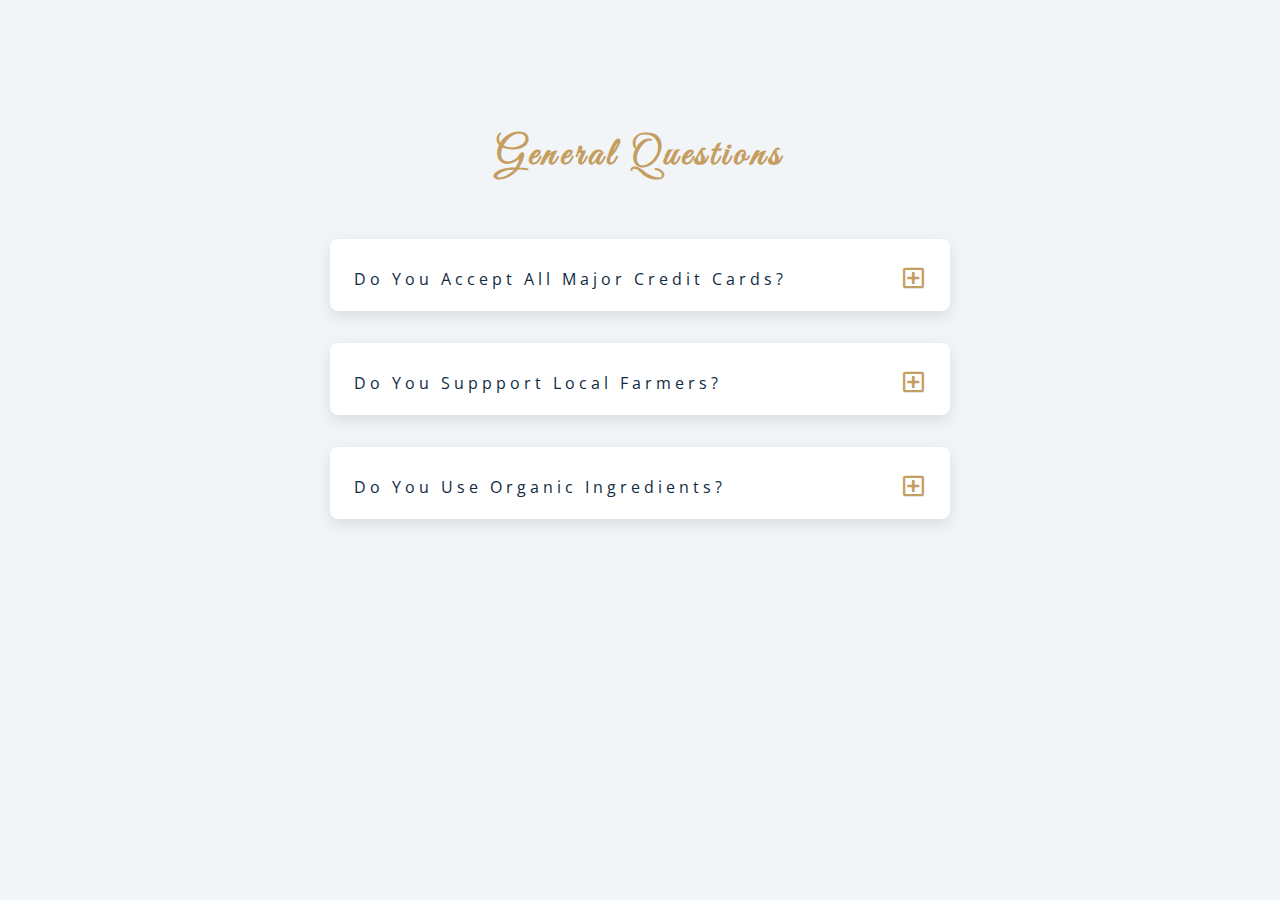
<file: 07-questions/setup/index.html>
<!DOCTYPE html>
<html lang="en">
  <head>
    <meta charset="UTF-8" />
    <meta name="viewport" content="width=device-width, initial-scale=1.0" />
    <title>Q & A</title>
    <!-- font-awesome -->
    <link rel="stylesheet" href="https://cdnjs.cloudflare.com/ajax/libs/font-awesome/5.14.0/css/all.min.css" />
    <!-- extra fonts -->
    <link
      href="https://fonts.googleapis.com/css?family=Great+Vibes&display=swap"
      rel="stylesheet"
    />
    <!-- styles -->
    <link rel="stylesheet" href="styles.css" />
  </head>
  <body>
      <section class="questions">
        <!-- title -->
        <div class="title">
          <h2>general questions</h2>
        </div>
        <!-- questions -->
        <div class="section-center">
          <!-- single question -->
          <article class="question">
            <!-- question title -->
            <div class="question-title">
              <p>do you accept all major credit cards?</p>
              <button type="button" class="question-btn">
                <span class="plus-icon">
                  <i class="far fa-plus-square"></i>
                </span>
                <span class="minus-icon">
                  <i class="far fa-minus-square"></i>
                </span>
              </button>
            </div>
            <!-- question text -->
            <div class="question-text">
              <p>
                Lorem ipsum dolor sit amet, consectetur adipisicing elit. Est
                dolore illo dolores quia nemo doloribus quaerat, magni numquam
                repellat reprehenderit.
              </p>
            </div>
          </article>
          <!-- end of single question -->
          <!-- single question -->
          <article class="question">
            <!-- question title -->
            <div class="question-title">
              <p>do you suppport local farmers?</p>
              <button type="button" class="question-btn">
                <span class="plus-icon">
                  <i class="far fa-plus-square"></i>
                </span>
                <span class="minus-icon">
                  <i class="far fa-minus-square"></i>
                </span>
              </button>
            </div>
            <!-- question text -->
            <div class="question-text">
              <p>
                Lorem ipsum dolor sit amet, consectetur adipisicing elit. Est
                dolore illo dolores quia nemo doloribus quaerat, magni numquam
                repellat reprehenderit.
              </p>
            </div>
          </article>
          <!-- end of single question -->
          <!-- single question -->
          <article class="question">
            <!-- question title -->
            <div class="question-title">
              <p>do you use organic ingredients?</p>
              <!-- button -->
              <button type="button" class="question-btn">
                <span class="plus-icon">
                  <i class="far fa-plus-square"></i>
                </span>
                <span class="minus-icon">
                  <i class="far fa-minus-square"></i>
                </span>
              </button>
            </div>
            <!-- question text -->
            <div class="question-text">
              <p>
                Lorem ipsum dolor sit amet, consectetur adipisicing elit. Est
                dolore illo dolores quia nemo doloribus quaerat, magni numquam
                repellat reprehenderit.
              </p>
            </div>
          </article>
          <!-- end of single question -->
      </section>
    </main>
    <!-- javascript -->
    <script src="app.js"></script>
  </body>
</html>
</file>
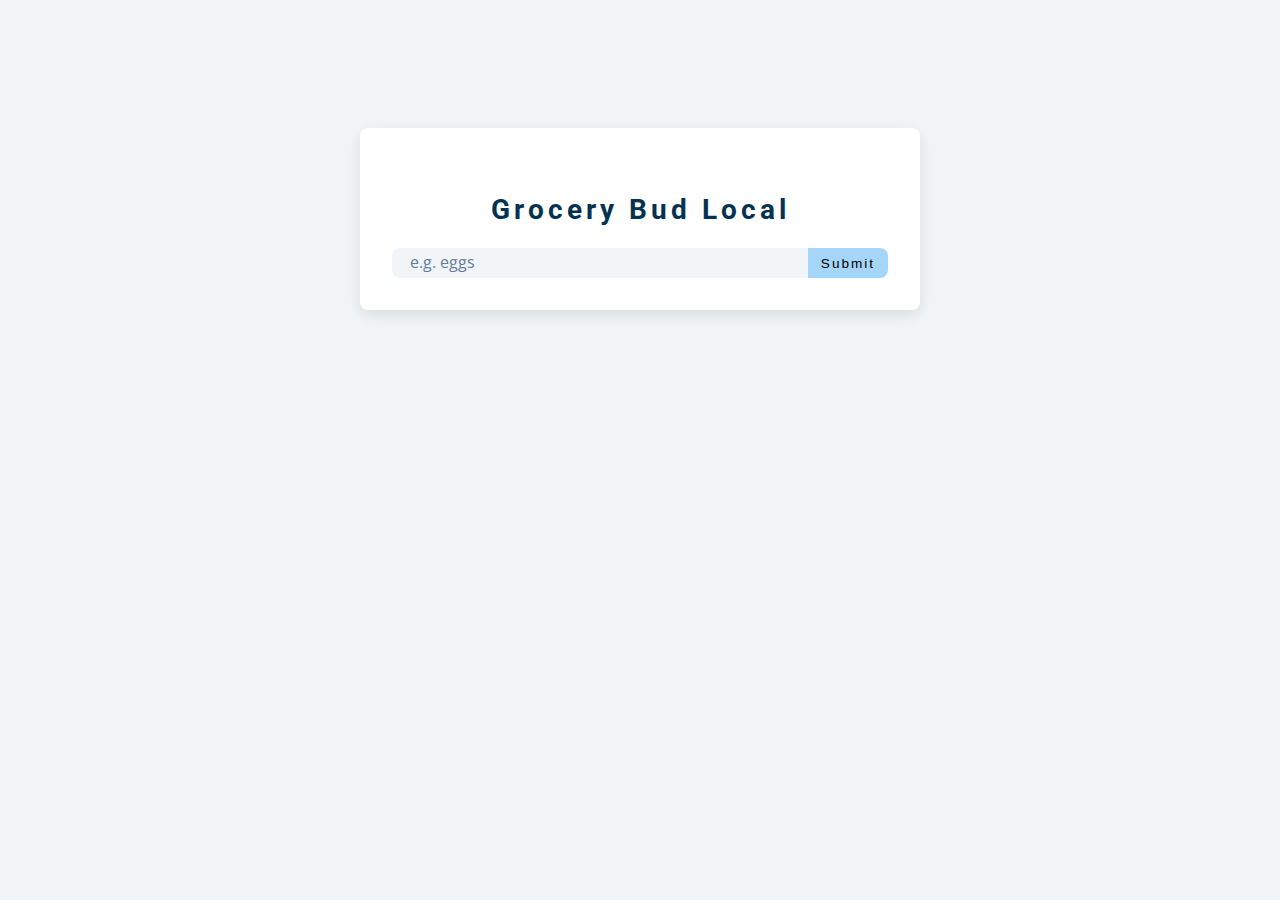
<file: 14-grocery-bud/setup/index.html>
<!DOCTYPE html>
<html lang="en">
  <head>
    <meta charset="UTF-8" />
    <meta name="viewport" content="width=device-width, initial-scale=1.0" />
    <title>Grocery Bud Local</title>
    <!-- font-awesome -->
    <link rel="stylesheet" href="https://cdnjs.cloudflare.com/ajax/libs/font-awesome/5.14.0/css/all.min.css" />
    <!-- styles -->
    <link rel="stylesheet" href="styles.css" />
  </head>
  <body>
    <section class="section-center">
      <!-- form -->
      <form class="grocery-form">
        <p class="alert"></p>
        <h3>grocery bud local</h3>
        <div class="form-control">
          <input type="text" id="grocery" placeholder="e.g. eggs" />
          <button type="submit" class="submit-btn" data-action="submit">submit</button>
        </div>
      </form>
      <!-- list -->
      <div class="grocery-container">
        <div class="grocery-list">
          <!-- <article class="grocery-item">
            <p class="title">item</p>
            <div class="btn-container">
              <button type="button" class="edit-btn">
                <i class="fas fa-edit"></i>
              </button>
              <button type="button" class="delete-btn">
                <i class="fas fa-trash"></i>
              </button>
            </div>
          </article> -->
        </div>
        <button class="clear-btn">clear items</button>
      </div>
    </section>
    <!-- javascript -->
    <script src="app.js"></script>
  </body>
</html>
</file>
<file: 07-questions/setup/styles.css>
/*
=============== 
Fonts
===============
*/
@import url("https://fonts.googleapis.com/css?family=Open+Sans|Roboto:400,700&display=swap");

/*
=============== 
Variables
===============
*/

:root {
  /* dark shades of primary color*/
  --clr-primary-1: hsl(205, 86%, 17%);
  --clr-primary-2: hsl(205, 77%, 27%);
  --clr-primary-3: hsl(205, 72%, 37%);
  --clr-primary-4: hsl(205, 63%, 48%);
  /* primary/main color */
  --clr-primary-5: #49a6e9;
  /* lighter shades of primary color */
  --clr-primary-6: hsl(205, 89%, 70%);
  --clr-primary-7: hsl(205, 90%, 76%);
  --clr-primary-8: hsl(205, 86%, 81%);
  --clr-primary-9: hsl(205, 90%, 88%);
  --clr-primary-10: hsl(205, 100%, 96%);
  /* darkest grey - used for headings */
  --clr-grey-1: hsl(209, 61%, 16%);
  --clr-grey-2: hsl(211, 39%, 23%);
  --clr-grey-3: hsl(209, 34%, 30%);
  --clr-grey-4: hsl(209, 28%, 39%);
  /* grey used for paragraphs */
  --clr-grey-5: hsl(210, 22%, 49%);
  --clr-grey-6: hsl(209, 23%, 60%);
  --clr-grey-7: hsl(211, 27%, 70%);
  --clr-grey-8: hsl(210, 31%, 80%);
  --clr-grey-9: hsl(212, 33%, 89%);
  --clr-grey-10: hsl(210, 36%, 96%);
  --clr-white: #fff;
  --clr-red-dark: hsl(360, 67%, 44%);
  --clr-red-light: hsl(360, 71%, 66%);
  --clr-green-dark: hsl(125, 67%, 44%);
  --clr-green-light: hsl(125, 71%, 66%);
  --clr-gold: #c59d5f;
  --clr-black: #222;
  --ff-primary: "Roboto", sans-serif;
  --ff-secondary: "Open Sans", sans-serif;
  --transition: all 0.3s linear;
  --spacing: 0.25rem;
  --radius: 0.5rem;
  --light-shadow: 0 5px 15px rgba(0, 0, 0, 0.1);
  --dark-shadow: 0 5px 15px rgba(0, 0, 0, 0.2);
  --max-width: 1170px;
  --fixed-width: 620px;
}
/*
=============== 
Global Styles
===============
*/

*,
::after,
::before {
  margin: 0;
  padding: 0;
  box-sizing: border-box;
}
body {
  font-family: var(--ff-secondary);
  background: var(--clr-grey-10);
  color: var(--clr-grey-1);
  line-height: 1.5;
  font-size: 0.875rem;
}
ul {
  list-style-type: none;
}
a {
  text-decoration: none;
}
img:not(.logo) {
  width: 100%;
}
img {
  display: block;
}

h1,
h2,
h3,
h4 {
  letter-spacing: var(--spacing);
  text-transform: capitalize;
  line-height: 1.25;
  margin-bottom: 0.75rem;
  font-family: var(--ff-primary);
}
h1 {
  font-size: 3rem;
}
h2 {
  font-size: 2rem;
}
h3 {
  font-size: 1.25rem;
}
h4 {
  font-size: 0.875rem;
}
p {
  margin-bottom: 1.25rem;
  color: var(--clr-grey-5);
}
@media screen and (min-width: 800px) {
  h1 {
    font-size: 4rem;
  }
  h2 {
    font-size: 2.5rem;
  }
  h3 {
    font-size: 1.75rem;
  }
  h4 {
    font-size: 1rem;
  }
  body {
    font-size: 1rem;
  }
  h1,
  h2,
  h3,
  h4 {
    line-height: 1;
  }
}
/*  global classes */

.btn {
  text-transform: uppercase;
  background: transparent;
  color: var(--clr-black);
  padding: 0.375rem 0.75rem;
  letter-spacing: var(--spacing);
  display: inline-block;
  transition: var(--transition);
  font-size: 0.875rem;
  border: 2px solid var(--clr-black);
  cursor: pointer;
  box-shadow: 0 1px 3px rgba(0, 0, 0, 0.2);
  border-radius: var(--radius);
}
.btn:hover {
  color: var(--clr-white);
  background: var(--clr-black);
}
/* section */
.section {
  padding: 5rem 0;
}

.section-center {
  width: 90vw;
  margin: 0 auto;
  max-width: 1170px;
}
@media screen and (min-width: 992px) {
  .section-center {
    width: 95vw;
  }
}
main {
  min-height: 100vh;
  display: grid;
  place-items: center;
}
/*
=============== 
Questions
===============
*/
.title {
  margin-top: 15vh;
  margin-bottom: 4rem;
}
.title h2 {
  color: var(--clr-gold);
  font-family: "Great Vibes", cursive;
  text-align: center;
}
.section-center {
  max-width: var(--fixed-width);
}
.question {
  background: var(--clr-white);
  border-radius: var(--radius);
  box-shadow: var(--light-shadow);
  padding: 1.5rem 1.5rem 0 1.5rem;
  margin-bottom: 2rem;
}
.question-title {
  display: flex;
  justify-content: space-between;
  align-items: center;
  text-transform: capitalize;
  padding-bottom: 1rem;
}
.question-title p {
  margin-bottom: 0;
  letter-spacing: var(--spacing);
  color: var(--clr-grey-1);
}
.question-btn {
  font-size: 1.5rem;
  background: transparent;
  border-color: transparent;
  cursor: pointer;
  color: var(--clr-gold);
  transition: var(--transition);
}
.question-btn:hover {
  transform: rotate(90deg);
}
.question-text {
  padding: 1rem 0 1.5rem 0;
  border-top: 1px solid rgba(0, 0, 0, 0.2);
}
.question-text p {
  margin-bottom: 0;
}
/* hide text */
.question-text {
  display: none;
}
.show-text .question-text {
  display: block;
}
.minus-icon {
  display: none;
}
.show-text .minus-icon {
  display: inline;
}
.show-text .plus-icon {
  display: none;
}
</file>
<file: 14-grocery-bud/setup/styles.css>
/*
=============== 
Fonts
===============
*/
@import url("https://fonts.googleapis.com/css?family=Open+Sans|Roboto:400,700&display=swap");

/*
=============== 
Variables
===============
*/

:root {
  /* dark shades of primary color*/
  --clr-primary-1: hsl(205, 86%, 17%);
  --clr-primary-2: hsl(205, 77%, 27%);
  --clr-primary-3: hsl(205, 72%, 37%);
  --clr-primary-4: hsl(205, 63%, 48%);
  /* primary/main color */
  --clr-primary-5: #49a6e9;
  /* lighter shades of primary color */
  --clr-primary-6: hsl(205, 89%, 70%);
  --clr-primary-7: hsl(205, 90%, 76%);
  --clr-primary-8: hsl(205, 86%, 81%);
  --clr-primary-9: hsl(205, 90%, 88%);
  --clr-primary-10: hsl(205, 100%, 96%);
  /* darkest grey - used for headings */
  --clr-grey-1: hsl(209, 61%, 16%);
  --clr-grey-2: hsl(211, 39%, 23%);
  --clr-grey-3: hsl(209, 34%, 30%);
  --clr-grey-4: hsl(209, 28%, 39%);
  /* grey used for paragraphs */
  --clr-grey-5: hsl(210, 22%, 49%);
  --clr-grey-6: hsl(209, 23%, 60%);
  --clr-grey-7: hsl(211, 27%, 70%);
  --clr-grey-8: hsl(210, 31%, 80%);
  --clr-grey-9: hsl(212, 33%, 89%);
  --clr-grey-10: hsl(210, 36%, 96%);
  --clr-white: #fff;
  --clr-red-dark: hsl(360, 67%, 44%);
  --clr-red-light: hsl(360, 71%, 66%);
  --clr-green-dark: hsl(125, 67%, 44%);
  --clr-green-light: hsl(125, 71%, 66%);
  --clr-black: #222;
  --ff-primary: "Roboto", sans-serif;
  --ff-secondary: "Open Sans", sans-serif;
  --transition: all 0.3s linear;
  --spacing: 0.25rem;
  --radius: 0.5rem;
  --light-shadow: 0 5px 15px rgba(0, 0, 0, 0.1);
  --dark-shadow: 0 5px 15px rgba(0, 0, 0, 0.2);
  --max-width: 1170px;
  --fixed-width: 620px;
}
/*
=============== 
Global Styles
===============
*/

*,
::after,
::before {
  margin: 0;
  padding: 0;
  box-sizing: border-box;
}
body {
  font-family: var(--ff-secondary);
  background: var(--clr-grey-10);
  color: var(--clr-grey-1);
  line-height: 1.5;
  font-size: 0.875rem;
}
ul {
  list-style-type: none;
}
a {
  text-decoration: none;
}
img:not(.logo) {
  width: 100%;
}
img {
  display: block;
}

h1,
h2,
h3,
h4 {
  letter-spacing: var(--spacing);
  text-transform: capitalize;
  line-height: 1.25;
  margin-bottom: 0.75rem;
  font-family: var(--ff-primary);
}
h1 {
  font-size: 3rem;
}
h2 {
  font-size: 2rem;
}
h3 {
  font-size: 1.25rem;
}
h4 {
  font-size: 0.875rem;
}
p {
  margin-bottom: 1.25rem;
  color: var(--clr-grey-5);
}
@media screen and (min-width: 800px) {
  h1 {
    font-size: 4rem;
  }
  h2 {
    font-size: 2.5rem;
  }
  h3 {
    font-size: 1.75rem;
  }
  h4 {
    font-size: 1rem;
  }
  body {
    font-size: 1rem;
  }
  h1,
  h2,
  h3,
  h4 {
    line-height: 1;
  }
}
/*  global classes */

.btn {
  text-transform: uppercase;
  background: transparent;
  color: var(--clr-black);
  padding: 0.375rem 0.75rem;
  letter-spacing: var(--spacing);
  display: inline-block;
  transition: var(--transition);
  font-size: 0.875rem;
  border: 2px solid var(--clr-black);
  cursor: pointer;
  box-shadow: 0 1px 3px rgba(0, 0, 0, 0.2);
  border-radius: var(--radius);
}
.btn:hover {
  color: var(--clr-white);
  background: var(--clr-black);
}
/* section */
.section {
  padding: 5rem 0;
}

.section-center {
  width: 90vw;
  margin: 0 auto;
  max-width: 35rem;
  margin-top: 8rem;
}
@media screen and (min-width: 992px) {
  .section-center {
    width: 95vw;
  }
}
main {
  min-height: 100vh;
  display: grid;
  place-items: center;
}
/*
=============== 
Grocery List
===============
*/
.section-center {
  background: var(--clr-white);
  border-radius: var(--radius);
  box-shadow: var(--light-shadow);
  transition: var(--transition);
  padding: 2rem;
}
.section-center:hover {
  box-shadow: var(--dark-shadow);
}
.alert {
  margin-bottom: 1rem;
  height: 1.25rem;
  display: grid;
  align-items: center;
  text-align: center;
  font-size: 0.7rem;
  border-radius: 0.25rem;
  letter-spacing: var(--spacing);
  text-transform: capitalize;
  opacity: 0;
}

.alert-danger,
.alert-success {
  opacity: 100%;
}

.alert-danger {
  color: #721c24;
  background: #f8d7da;
}
.alert-success {
  color: #155724;
  background: #d4edda;
}
.grocery-form h3 {
  color: var(--clr-primary-1);
  margin-bottom: 1.5rem;
  text-align: center;
}
.form-control {
  display: flex;
  justify-content: center;
}
#grocery {
  padding: 0.25rem;
  padding-left: 1rem;
  background: var(--clr-grey-10);
  border-top-left-radius: var(--radius);
  border-bottom-left-radius: var(--radius);
  border-color: transparent;
  font-size: 1rem;
  flex: 1 0 auto;
  color: var(--clr-grey-5);
}
#grocery::placeholder {
  font-family: var(--ff-secondary);
  color: var(--clr-grey-5);
}
.submit-btn {
  background: var(--clr-primary-8);
  border-color: transparent;
  flex: 0 0 5rem;
  display: grid;
  align-items: center;
  padding: 0.25rem;
  text-transform: capitalize;
  letter-spacing: 2px;
  border-top-right-radius: var(--radius);
  border-bottom-right-radius: var(--radius);
  cursor: pointer;
  content: var(--clr-primary-5);
  transition: var(--transition);
  font-size: 0.85rem;
}
.submit-btn:hover {
  background: var(--clr-primary-5);
  color: var(--clr-white);
}

.grocery-container {
  margin-top: 2rem;
  transition: var(--transition);
  /* visibility: hidden; */
  display: none;
}
.show-container {
  /* visibility: visible; */
  display: block;
}
.grocery-item {
  display: flex;
  align-items: center;
  justify-content: space-between;
  margin-bottom: 0.5rem;
  transition: var(--transition);
  padding: 0.25rem 1rem;
  border-radius: var(--radius);
  text-transform: capitalize;
}
.grocery-item:hover {
  color: var(--clr-grey-5);
  background: var(--clr-grey-10);
}
.grocery-item:hover .title {
  color: var(--clr-grey-5);
}
.title {
  margin-bottom: 0;
  color: var(--clr-grey-1);
  letter-spacing: 2px;
  transition: var(--transition);
}
.edit-btn,
.delete-btn {
  background: transparent;
  border-color: transparent;
  cursor: pointer;
  font-size: 0.7rem;
  margin: 0 0.15rem;
  transition: var(--transition);
}
.edit-btn {
  color: var(--clr-green-light);
}
.edit-btn:hover {
  color: var(--clr-green-dark);
}
.delete-btn {
  color: var(--clr-red-light);
}
.delete-btn:hover {
  color: var(--clr-red-dark);
}
.clear-btn {
  text-transform: capitalize;
  width: 10rem;
  height: 1.5rem;
  display: grid;
  align-items: center;
  background: transparent;
  border-color: transparent;
  color: var(--clr-red-light);
  margin: 0 auto;
  font-size: 0.85rem;
  letter-spacing: var(--spacing);
  cursor: pointer;
  transition: var(--transition);
  margin-top: 1.25rem;
}
.clear-btn:hover {
  color: var(--clr-red-dark);
}
</file>
